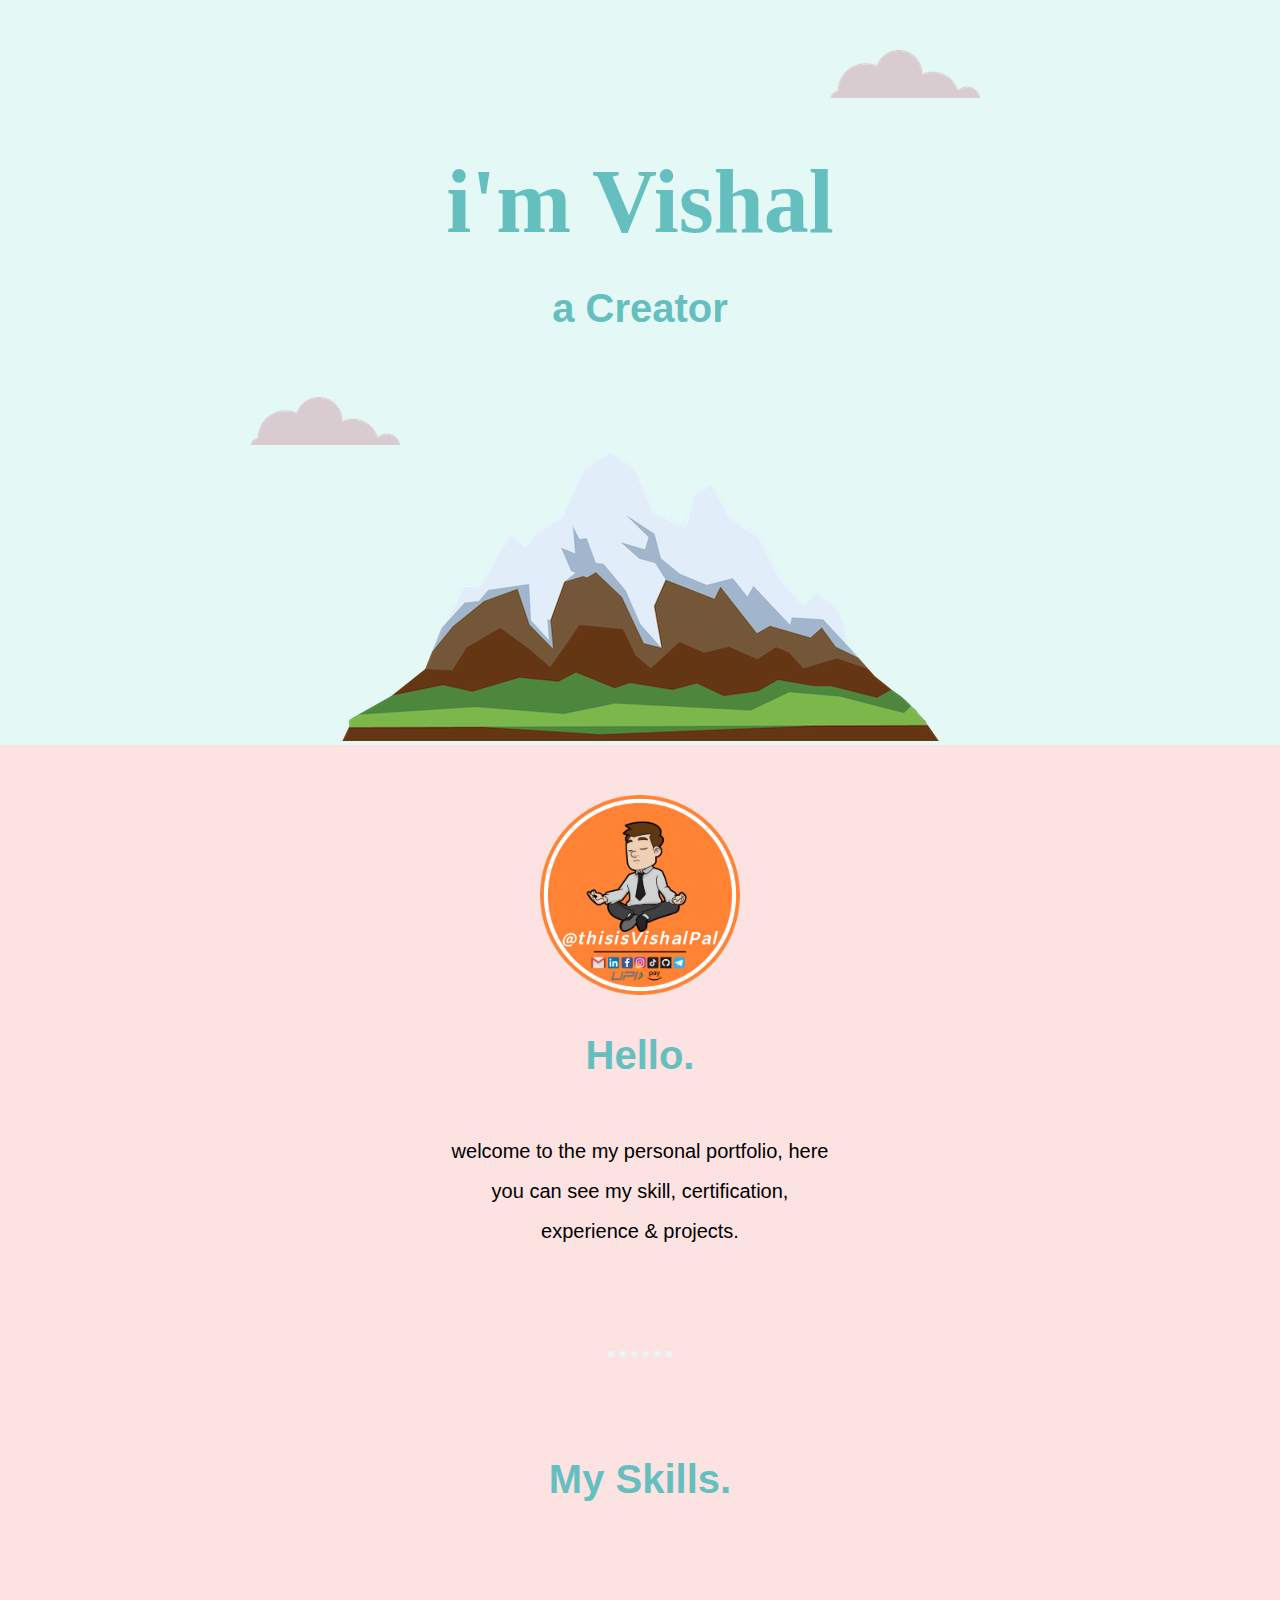
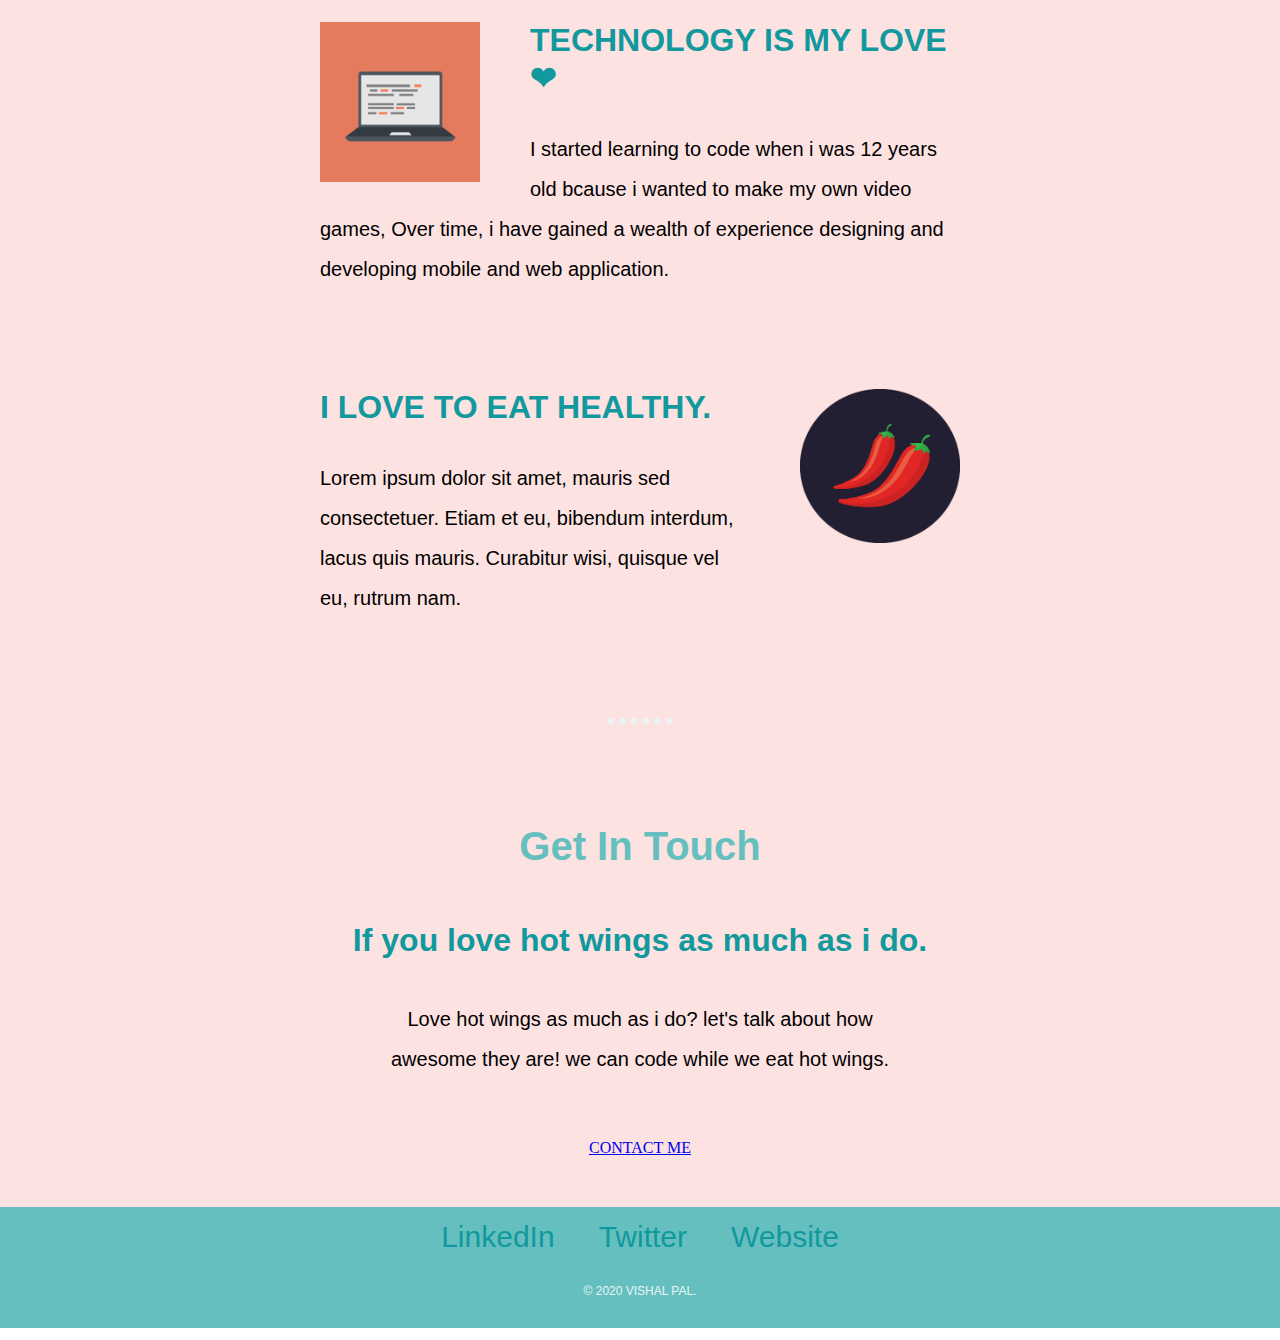
<file: index.html>
<!DOCTYPE html>
<html lang="en" dir="ltr">

<head>
  <meta charset="utf-8">
  <title>Home Page</title>
  <!--<link rel="stylesheet" href="https://stackpath.bootstrapcdn.com/bootstrap/4.4.1/css/bootstrap.min.css" integrity="sha384-Vkoo8x4CGsO3+Hhxv8T/Q5PaXtkKtu6ug5TOeNV6gBiFeWPGFN9MuhOf23Q9Ifjh" crossorigin="anonymous">
  <script src="https://code.jquery.com/jquery-3.4.1.slim.min.js" integrity="sha384-J6qa4849blE2+poT4WnyKhv5vZF5SrPo0iEjwBvKU7imGFAV0wwj1yYfoRSJoZ+n" crossorigin="anonymous"></script>
  <script src="https://cdn.jsdelivr.net/npm/popper.js@1.16.0/dist/umd/popper.min.js" integrity="sha384-Q6E9RHvbIyZFJoft+2mJbHaEWldlvI9IOYy5n3zV9zzTtmI3UksdQRVvoxMfooAo" crossorigin="anonymous"></script>
  <script src="https://stackpath.bootstrapcdn.com/bootstrap/4.4.1/js/bootstrap.min.js" integrity="sha384-wfSDF2E50Y2D1uUdj0O3uMBJnjuUD4Ih7YwaYd1iqfktj0Uod8GCExl3Og8ifwB6" crossorigin="anonymous"></script>-->

  <link rel="stylesheet" href="style.css">
  <link rel="icon" href="images/favicon.ico">
</head>

<body>
  <!--</body>
  <div class="container-fluid">
    <ul class="nav">
      <li class="nav-item">
        <a class="nav-link" href="#">THISISVISHALPAL</a>
      </li>
    </ul>
    <ul class="nav justify-content-end">
      <li class="nav-item">
        <a class="nav-link active" href="#">Active</a>
      </li>
      <li class="nav-item">
        <a class="nav-link" href="#">Link</a>
      </li>
      <li class="nav-item">
        <a class="nav-link" href="#">Link</a>
      </li>
      <li class="nav-item">
        <a class="nav-link disabled" href="#">Disabled</a>
      </li>
    </ul>
    <div class="row justify-content-center">
      <div class="col-lg-4">
        <img src="images/computer.png" class='box1' alt="computer">
        <h1>CODE</h1>
      </div>
      <div class="col-lg-4">
        <img src="images/biker.png" class='box1' alt="biker">
        <h1>RIDE</h1>
      </div>
      <div class="col-lg-4">
        <img src="images/gym.png" class='box1' alt="gym">
        <h1>GYM</h1>
      </div>
    </div>




    <h2>REPEAT...</h2>
  </div>-->
  <div class="top-container">

    <img class='upper-cloud' src="images/cloud.png" alt="">
    <h1>i'm Vishal</h1>
    <h2>a Creator</h2>
    <img class='bottom-cloud' src="images/cloud.png" alt="">
    <img src="images/mountain.png" alt="">
  </div>
  <div class="middle-container">
    <div class="profile">
      <img class='dp' src="images/vishal.png" alt="">
      <h2>Hello.</h2>
      <p class='intro'>welcome to the my personal portfolio, here you can see my skill, certification, experience & projects.</p>
    </div>
    <hr>
    <div class="skills">
      <h2>My Skills.</h2>
      <div class="skill-row">
        <img class="computer" src="images/computer.png" alt="">
        <h3 >TECHNOLOGY IS MY LOVE ❤</h3>
        <p >I started learning to code when i was 12 years old bcause i wanted to make my own video games, Over time, i have gained a wealth of experience designing and developing mobile and web application.</p>
      </div>
      <div class="skill-row">
        <img class="chillies" src="images/chillies.png" alt="">
        <h3 >I LOVE TO EAT HEALTHY.</h3>
        <p >Lorem ipsum dolor sit amet, mauris sed consectetuer. Etiam et eu, bibendum interdum, lacus quis mauris. Curabitur wisi, quisque vel eu, rutrum nam.</p>
      </div>
    </div>
    <hr>
    <div class="contact-me">
      <h2>Get In Touch</h2>
      <h3>If you love hot wings as much as i do.</h3>
      <p class='contact-me-description'>Love hot wings as much as i do? let's talk about how awesome they are! we can code while we eat hot wings.</p>
      <a class="BUTTON_YTY " href="mailto:name@email.com">CONTACT ME</a>
      
    </div>
  </div>
  <div class="bottom-container">
    <a class="footer-link" href="https://www.linkedin.com/THISISVISHALPAL">LinkedIn</a>
    <a class="footer-link" href="https://twitter.com/THISISVISHALPAL">Twitter</a>
    <a class="footer-link" href="https://www.THISISVISHALPAL.io">Website</a>
    <p class='end-credit'>© 2020 VISHAL PAL.</p>
  </div>
</body>

</html>
</file>
<file: style.css>
/*.header{
  width: 100%;
  padding: 15% 30%
}
.container-fluid{
  background-color: #cff1ef
}
.box1{
  width: 55%;
}
.row{
  margin:10% 12%;
}
.nav-item{
  font-size: 28px;
}
.nav{
  align-content: flex-start;
  padding-top: 10
}
*/
.top-container{
  background-color: #e4f9f5;
  position: relative;
  padding-top: 100px;

}
.middle-container{
background-color: #fde2e2;
padding: 50px 0;

}
.bottom-container{
background-color: #679b9b;
}
.pro{
  text-decoration: underline
}
body{
  margin: 0;
text-align: center;
font-family: 'merriweather',serif;
}
h2{
  font-size: 2.5rem;
  color:#66BFBF;
  font-family: sans-serif;
  font-weight: bold;
  padding-bottom: 20px;

}
h1{
  margin:50px auto 0 auto;
  font-family: 'sacramento',cursive;
  font-size: 562.5%;
  color:#66BFBF;
}
h3{
  color:#11999E;
  font-family: 'Montserrat', sans-serif;
  font-size: 2rem;
}
.upper-cloud{
  position: absolute;
  top: 50px;
  right: 300px;
}
.bottom-cloud{
  position: absolute;
  left: 250px;
  bottom: 300px;
}
.dp{
  width: 200px;
}
.skill-row{
  width: 50%;
  margin: 100px auto 100px auto;
  text-align: left;
}
.computer{
  width: 25%;
  float: left;
  margin-right: 50px;
}
.chillies{
  width: 25%;
  float: right;
  margin-left: 50px;
}
p{
  font-family: sans-serif;
  line-height: 2;
  font-size: 20px
}

.contact-me-description{
  width: 40%;
  margin: 40px auto 60px;
}
.bottom-container{
background-color: #66BFBF

}
.footer-link{
  line-height: 2;
  font-size: 30px;
  font-family:sans-serif;
  color: #11999E;
  margin: 10px 20px;
  text-decoration: none;
}
.footer-link:hover{
  color: #fff;
}

.end-credit{
  color: #EAF6F6;
  line-height: 2;
  padding-bottom: 25px;
  font-size: 0.75rem;
}
.intro{
  width: 30%;
  margin: auto;
  line-height: 2;
}
hr{
  border:dotted #EAF6F6 6px;
  border-bottom: none;
  width: 4%;
  margin: 100px auto 100px auto;
}



/* ----- */

html {
    background: url('https://cdn.bitdegree.org/learn/soap-colorful-color-fruit-68525.jpeg') no-repeat center fixed;
    background-size: cover;
}
</file>
